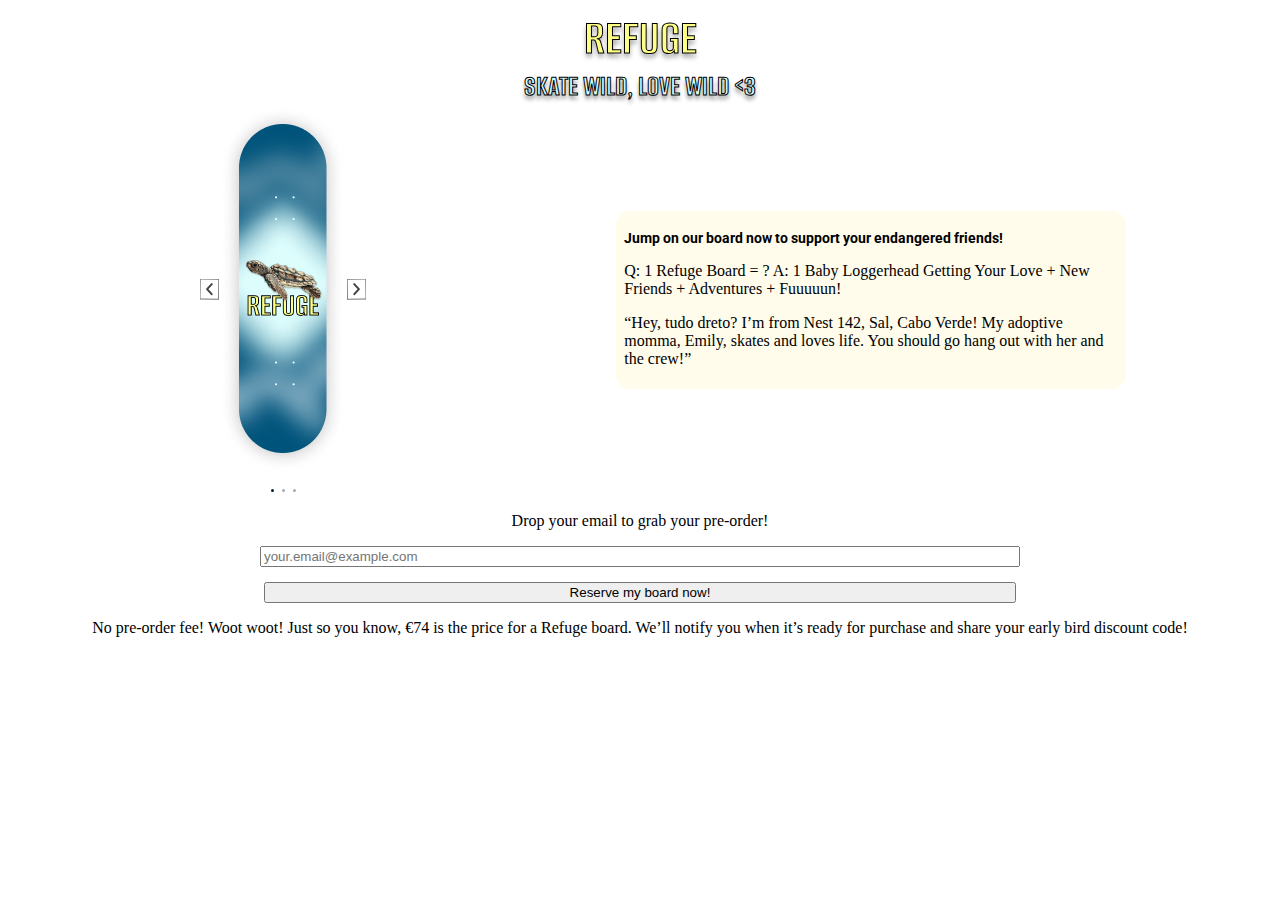
<file: index.html>
<!DOCTYPE html>
<html lang="en">
<head>
    <meta charset="UTF-8">
    <meta name="viewport" content="width=device-width, initial-scale=1.0">
    <title>Refuge</title>
    <link rel="stylesheet" href="styles.css">
    <link rel="preconnect" href="https://fonts.googleapis.com">
    <link rel="preconnect" href="https://fonts.gstatic.com" crossorigin>
    <link href="https://fonts.googleapis.com/css2?family=Alumni+Sans:ital,wght@0,100..900;1,100..900&display=swap" rel="stylesheet"> 
    
    <link rel="preconnect" href="https://fonts.googleapis.com">
    <link rel="preconnect" href="https://fonts.gstatic.com" crossorigin>
    <link href="https://fonts.googleapis.com/css2?family=Alumni+Sans:ital,wght@0,100..900;1,100..900&family=Roboto:ital,wght@0,100;0,300;0,400;0,500;0,700;0,900;1,100;1,300;1,400;1,500;1,700;1,900&display=swap" rel="stylesheet">
</head>
<body>
    <header>

        <h1>Refuge</h1>
        <h2>Skate wild, love wild <3 </h2>
            
    </header>
    <main>
        <div id="board-description_box">
            <div class="board-div">
                <div class="board-div-top">
                    <div class="arrows"><img src="button/go back.svg" alt="go back button"></div>
                    <div><img src="images/DeckDarckBlue.png" alt="dark blue deck with turtle"></div>
                    <div class="arrows"><img src="button/go forth.svg" alt="go forth button"></div>
                </div>
                <div class="board-div-dots">
                    <img src="button/dots.svg" alt="dots svg">
                </div>
            </div>
            <div class="description">
                <h3>Jump on our board now to support your endangered friends! </h3>
                <p id="q&a">Q: 1 Refuge Board = ?
                    A: 1 Baby Loggerhead Getting Your Love + New Friends + Adventures + Fuuuuun!
                </p>
                <p>
                    “Hey, tudo dreto? I’m from Nest 142, Sal, Cabo Verde! My adoptive momma,
                     Emily, skates and loves life. You should go hang out with her and the crew!”   
                </p>
                
            </div>
        </div>
        <div id="form-div">
            <p>Drop your email to grab your pre-order! </p>
            <form action="/submit-email" method="POST">
                <label for="email"></label>
                <input type="email" id="email" name="email" placeholder="your.email@example.com" required>
                <button type="submit">Reserve my board now!</button>
            </form>
            
        </div>
    </main>
    <footer>
        <p>
            No pre-order fee! Woot woot! Just so you know, €74 is the price for a Refuge board.
             We’ll notify you when it’s ready for purchase and share your early bird discount code! 
        </p>
    </footer>
</body>
</html>
</file>
<file: styles.css>
<style>
@import url('https://fonts.googleapis.com/css2?family=Alumni+Sans:ital,wght@0,100..900;1,100..900&display=swap');
</style>
<style>
@import url('https://fonts.googleapis.com/css2?family=Alumni+Sans:ital,wght@0,100..900;1,100..900&family=Roboto:ital,wght@0,100;0,300;0,400;0,500;0,700;0,900;1,100;1,300;1,400;1,500;1,700;1,900&display=swap');
</style>

html, body {
    margin: 0;
    padding: 0;
    /*height: 100%;
    width: 100%;*/
    box-sizing: border-box;
}


body {
    background-image: url(images/);
    display: flex;
    flex-direction: column;
    justify-content: center;
    align-items: center;

    header {
        display: flex;
        flex-direction: column;
        align-items: center;
        justify-content: center;
        h1 {
            margin: 0;
            font-family: "Alumni Sans", sans-serif;
            font-optical-sizing: auto;
            font-weight: 600;
            font-style: normal;
            text-transform: uppercase;
            font-size: 50px;
            color: #FDFF87;
            text-align: center;
            text-shadow: 0px 4px 5px rgba(0, 0, 0, 0.40);
            -webkit-text-stroke-width: 1px; /* Stroke width */
            -webkit-text-stroke-color: black;
            font-family: "Alumni Sans";
            font-size: 50px;
            font-style: normal;
            font-weight: 600;
            
            text-transform: uppercase; 
            
        }
        h2 {
            margin: 0;
            font-family: "Alumni Sans", sans-serif;
            font-optical-sizing: auto;
            font-weight: 600;
            font-style: normal;
            text-transform: uppercase;
            font-size: 30px;
            color: #DEFEFE;
            text-align: center;
            text-shadow: 0px 4px 4px #8A8A8A;
            -webkit-text-stroke-width: 1px; 
            -webkit-text-stroke-color: black;
            font-family: "Alumni Sans";
            font-size: 30px;
            font-style: normal;
            font-weight: 600;
            
        }
    }

    main {
        display: flex;
        flex-direction: column;
        justify-content: center;
        align-items: center;
        #board-description_box {
            display: flex;
            align-items: center;
            justify-content: space-around;
            .board-div {
                width: 22%;
                display: flex;
                flex-direction: column;
                justify-content: center;
                align-items: center;
                .board-div-top {
                    display: flex;
                    justify-content: center;
                    align-items: center;
                }
            }
            .description {
                width: 42%;
                background-color: #FFFCEC;
                padding: 5px 8px 5px 8px ;
                border-radius: 14px;
                h3 {
                    color: #000;
                    font-family: Roboto;
                    font-size: 14px;
                    font-style: normal;
                    font-weight: 700;
                }
            }
        }
        #form-div {
            display: flex;
            flex-direction: column;
            justify-content: center;
            align-items: center;
            width: 100%;
            p {
                text-align: center;
            }
            form[action = "/submit-email"]{
                width: 80%;
                display: flex;
                flex-direction: column;
                justify-content: center;
                align-items: center;
                input {
                    width: 80%;
                    margin-bottom: 15px;
                }
                button {
                    width: 80%;
                }
            }
        }
       
    }
}
</file>
